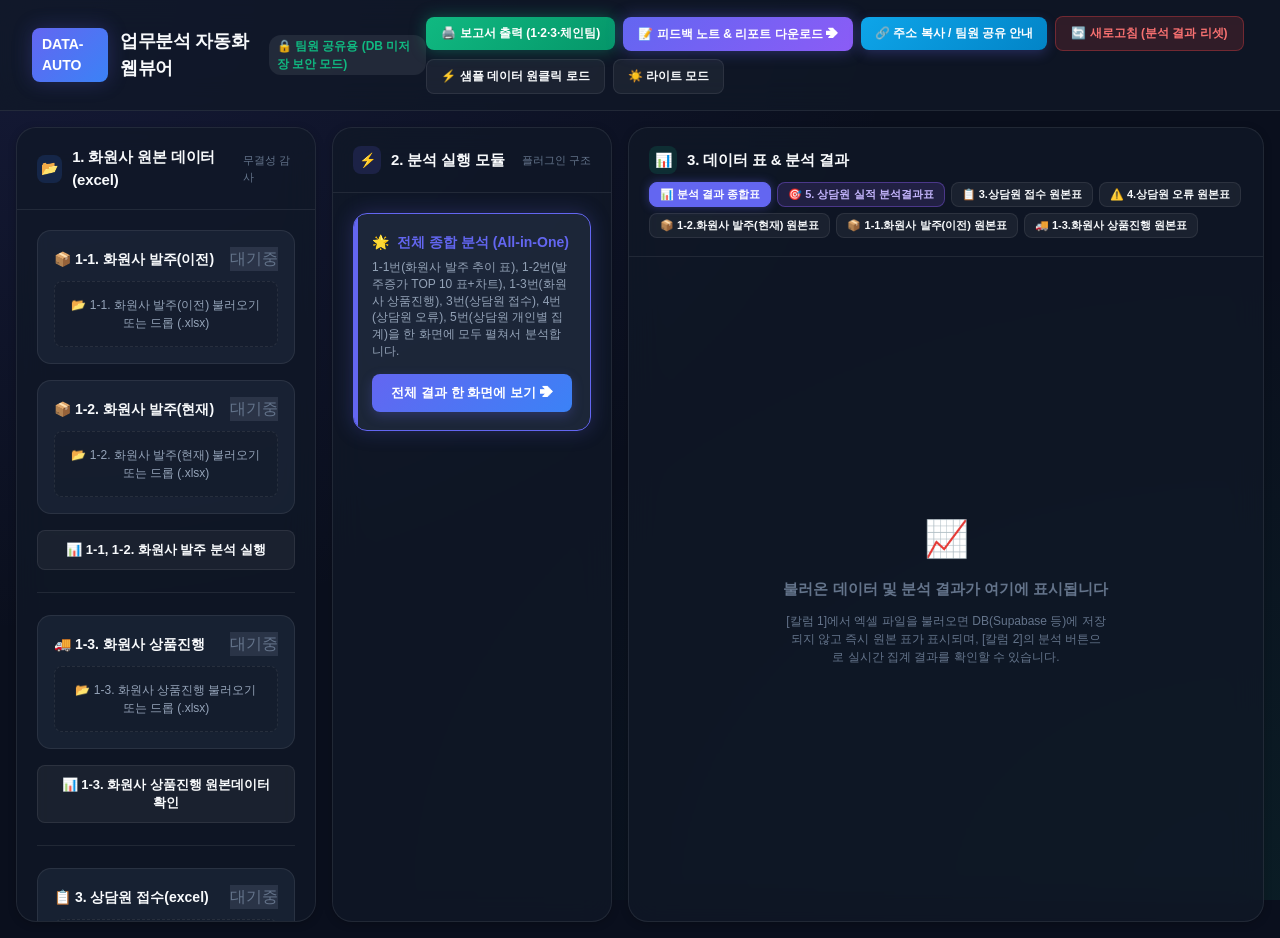
<file: index.html>
<!DOCTYPE html>
<html lang="ko" data-theme="dark">
<head>
  <meta charset="UTF-8">
  <meta name="viewport" content="width=device-width, initial-scale=1.0">
  <title>업무분석 자동화 웹뷰어 (팀원 공유용 · 데이터 미저장 보안 모드)</title>
  <meta name="description" content="엑셀 파일을 서버나 DB에 저장하지 않고 브라우저 메모리에서만 안전하게 즉시 분석하는 팀원 공유용 업무분석 웹사이트입니다.">
  <meta property="og:type" content="website">
  <meta property="og:title" content="업무분석 자동화 웹뷰어 (팀원 공유용)">
  <meta property="og:description" content="업로드한 엑셀 데이터가 DB에 저장되지 않는 보안 모드로 발주 추이, 발주증가 TOP 10, 농장 완료건, 접수·오류·실적을 즉시 분석합니다.">
  <!-- Modern Local Vendor with CDN Fallback -->
  <script src="vendor/xlsx.full.min.js"></script>
  <script>if (typeof XLSX === 'undefined') document.write('<script src="https://cdn.jsdelivr.net/npm/xlsx@0.18.5/dist/xlsx.full.min.js"><\\/script>');</script>
  <script src="vendor/chart.umd.min.js"></script>
  <script>if (typeof Chart === 'undefined') document.write('<script src="https://cdn.jsdelivr.net/npm/chart.js@4.4.2/dist/chart.umd.min.js"><\\/script>');</script>
  <!-- Styles -->
  <link rel="stylesheet" href="css/style.css">
</head>
<body>

  <!-- Top Navigation Header -->
  <header class="app-header">
    <div class="logo-area">
      <div class="logo-badge">DATA-AUTO</div>
      <h1 class="app-title">업무분석 자동화 웹뷰어</h1>
      <span class="app-subtitle" style="color: #10b981; font-weight: 700;">🔒 팀원 공유용 (DB 미저장 보안 모드)</span>
    </div>

    <div class="header-actions" style="display: flex; gap: 8px; align-items: center; flex-wrap: wrap;">
      <button class="btn btn-primary" id="btn-open-team-reports" style="font-size: 12px; width: auto; padding: 8px 15px; background: linear-gradient(135deg, #10b981, #059669); border: none; font-weight: 800; display: inline-flex; align-items: center; gap: 6px; box-shadow: 0 0 16px rgba(16, 185, 129, 0.4);">
        🖨️ 보고서 출력 (1·2·3·체인팀)
      </button>
      <a href="feedback.html" class="btn btn-primary" id="btn-go-feedback" style="font-size: 12px; width: auto; padding: 8px 15px; text-decoration: none; display: inline-flex; align-items: center; gap: 6px; background: linear-gradient(135deg, #6366f1, #8b5cf6); border: none; box-shadow: 0 0 16px rgba(99, 102, 241, 0.4); font-weight: 700;">
        📝 피드백 노트 & 리포트 다운로드 ➔
      </a>
      <button class="btn btn-primary" id="btn-copy-share-url" style="font-size: 12px; width: auto; padding: 8px 14px; background: linear-gradient(135deg, #0ea5e9, #0284c7); border: none;">
        🔗 주소 복사 / 팀원 공유 안내
      </button>
      <button class="btn btn-secondary" id="btn-clear-session" style="font-size: 12px; width: auto; padding: 8px 15px; background: rgba(239, 68, 68, 0.15); border: 1px solid rgba(239, 68, 68, 0.35); color: #f87171; font-weight: 800; cursor: pointer;">
        🔄 새로고침 (분석 결과 리셋)
      </button>
      <button class="btn btn-secondary" id="btn-load-samples" style="font-size: 12px; width: auto; padding: 8px 14px;">
        ⚡ 샘플 데이터 원클릭 로드
      </button>
      <button class="btn btn-secondary" id="theme-toggle" style="font-size: 12px; width: auto; padding: 8px 14px;">
        ☀️ 라이트 모드
      </button>
    </div>
  </header>

  <!-- 3-Column Landing Dashboard -->
  <main class="main-dashboard">

    <!-- [Column 1] 원본 데이터 보관 칼럼 -->
    <section class="dashboard-column col-1">
      <div class="column-header">
        <div class="column-title-group">
          <div class="column-icon">📂</div>
          <h2 class="column-title">1. 화원사 원본 데이터(excel)</h2>
        </div>
        <span style="font-size: 11px; color: var(--text-muted);">무결성 감사</span>
      </div>

      <div class="column-body">
        <!-- 1-1. 화원사 발주(이전) 슬롯 -->
        <div class="vault-slot">
          <div class="slot-header">
            <span class="slot-name">📦 1-1. 화원사 발주(이전)</span>
            <div class="slot-actions">
              <span class="slot-badge badge-empty" id="badge-prev-orders">대기중</span>
              <button type="button" class="btn-cancel-slot" id="btn-cancel-prev-orders" data-slot="prevOrders" title="1-1. 화원사 발주(이전) 업로드 취소">✕ 취소</button>
            </div>
          </div>
          <div class="file-dropzone" id="dropzone-prev-orders">
            <input type="file" id="input-prev-orders" accept=".xlsx, .xls">
            <div class="dropzone-label" id="label-prev-orders">📂 1-1. 화원사 발주(이전) 엑셀 불러오기 또는 드롭 (.xlsx)</div>
          </div>
        </div>

        <!-- 1-2. 화원사 발주(현재) 슬롯 -->
        <div class="vault-slot">
          <div class="slot-header">
            <span class="slot-name">📦 1-2. 화원사 발주(현재)</span>
            <div class="slot-actions">
              <span class="slot-badge badge-empty" id="badge-curr-orders">대기중</span>
              <button type="button" class="btn-cancel-slot" id="btn-cancel-curr-orders" data-slot="currOrders" title="1-2. 화원사 발주(현재) 업로드 취소">✕ 취소</button>
            </div>
          </div>
          <div class="file-dropzone" id="dropzone-curr-orders">
            <input type="file" id="input-curr-orders" accept=".xlsx, .xls">
            <div class="dropzone-label" id="label-curr-orders">📂 1-2. 화원사 발주(현재) 엑셀 불러오기 또는 드롭 (.xlsx)</div>
          </div>
        </div>

        <!-- 1-1 & 1-2 발주 분석 버튼 -->
        <button class="btn btn-primary" id="btn-save-orders">
          📊 1-1, 1-2. 화원사 발주 분석 실행
        </button>

        <div style="border-top: 1px solid var(--border-color); margin: 6px 0;"></div>

        <!-- 1-3. 화원사 상품진행 슬롯 -->
        <div class="vault-slot">
          <div class="slot-header">
            <span class="slot-name">🚚 1-3. 화원사 상품진행</span>
            <div class="slot-actions">
              <span class="slot-badge badge-empty" id="badge-products">대기중</span>
              <button type="button" class="btn-cancel-slot" id="btn-cancel-products" data-slot="products" title="1-3. 화원사 상품진행 업로드 취소">✕ 취소</button>
            </div>
          </div>
          <div class="file-dropzone" id="dropzone-products">
            <input type="file" id="input-products" accept=".xlsx, .xls">
            <div class="dropzone-label" id="label-products">📂 1-3. 화원사 상품진행 엑셀 불러오기 또는 드롭 (.xlsx)</div>
          </div>
        </div>

        <!-- 1-3. 화원사 상품진행 확인 버튼 -->
        <button class="btn btn-secondary" id="btn-save-products">
          📊 1-3. 화원사 상품진행 원본데이터 확인
        </button>

        <div style="border-top: 1px solid var(--border-color); margin: 6px 0;"></div>

        <!-- 3. 상담원 접수(excel) 슬롯 -->
        <div class="vault-slot">
          <div class="slot-header">
            <span class="slot-name">📋 3. 상담원 접수(excel)</span>
            <div class="slot-actions">
              <span class="slot-badge badge-empty" id="badge-receptions">대기중</span>
              <button type="button" class="btn-cancel-slot" id="btn-cancel-receptions" data-slot="receptions" title="3. 상담원 접수 업로드 취소">✕ 취소</button>
            </div>
          </div>
          <div class="file-dropzone" id="dropzone-receptions">
            <input type="file" id="input-receptions" accept=".xlsx, .xls">
            <div class="dropzone-label" id="label-receptions">📂 3. 상담원 접수(excel) 불러오기 또는 드롭 (.xlsx)</div>
          </div>
        </div>

        <!-- 3. 상담원 접수 확인 버튼 -->
        <button class="btn btn-secondary" id="btn-save-receptions">
          📊 3. 상담원 접수 원본데이터 확인
        </button>

        <div style="border-top: 1px solid var(--border-color); margin: 6px 0;"></div>

        <!-- 4. 상담원 오류(excel) 슬롯 -->
        <div class="vault-slot">
          <div class="slot-header">
            <span class="slot-name">⚠️ 4. 상담원 오류(excel)</span>
            <div class="slot-actions">
              <span class="slot-badge badge-empty" id="badge-errors">대기중</span>
              <button type="button" class="btn-cancel-slot" id="btn-cancel-errors" data-slot="errors" title="4. 상담원 오류 업로드 취소">✕ 취소</button>
            </div>
          </div>
          <div class="file-dropzone" id="dropzone-errors">
            <input type="file" id="input-errors" accept=".xlsx, .xls">
            <div class="dropzone-label" id="label-errors">📂 4. 상담원 오류(excel) 불러오기 또는 드롭 (.xlsx)</div>
          </div>
        </div>

        <!-- 4. 상담원 오류 확인 버튼 -->
        <button class="btn btn-secondary" id="btn-save-errors">
          📊 4. 상담원 오류 원본데이터 확인
        </button>

        <!-- 무결성 안내 문구 -->
        <div class="integrity-box" style="margin-top: auto;">
          <span>🛡️ 엑셀 업로드 시 서버(Supabase) 및 로컬 DB에 저장되지 않으며 현재 화면에서만 안전하게 분석됩니다</span>
        </div>
      </div>
    </section>

    <!-- [Column 2] 분석 칼럼 (모듈식 실행 버튼) -->
    <section class="dashboard-column col-2">
      <div class="column-header">
        <div class="column-title-group">
          <div class="column-icon">⚡</div>
          <h2 class="column-title">2. 분석 실행 모듈</h2>
        </div>
        <span style="font-size: 11px; color: var(--text-muted);">플러그인 구조</span>
      </div>

      <div class="column-body" id="analysis-action-list">
        <!-- 자바스크립트 모듈 레지스트리에서 동적으로 생성됩니다 -->
      </div>
    </section>

    <!-- [Column 3] 결과 칼럼 (표 & 그래프) -->
    <section class="dashboard-column col-3">
      <div class="column-header" style="flex-wrap: wrap; gap: 8px;">
        <div class="column-title-group">
          <div class="column-icon">📊</div>
          <h2 class="column-title" id="column-3-main-title">3. 데이터 표 & 분석 결과</h2>
        </div>
        <div class="view-tabs" id="view-tabs" style="display: flex; gap: 6px; flex-wrap: wrap;">
          <button class="btn btn-secondary tab-btn active" data-view="analysis" style="font-size: 11px; padding: 4px 10px; width: auto;">
            📊 분석 결과 종합표
          </button>
          <button class="btn btn-secondary tab-btn" data-view="staffSummary" style="font-size: 11px; padding: 4px 10px; width: auto; background: rgba(139, 92, 246, 0.15); border-color: rgba(139, 92, 246, 0.4); color: #c4b5fd;">
            🎯 5. 상담원 실적 분석결과표
          </button>
          <button class="btn btn-secondary tab-btn" data-slot="receptions" style="font-size: 11px; padding: 4px 10px; width: auto;">
            📋 3.상담원 접수 원본표
          </button>
          <button class="btn btn-secondary tab-btn" data-slot="errors" style="font-size: 11px; padding: 4px 10px; width: auto;">
            ⚠️ 4.상담원 오류 원본표
          </button>
          <button class="btn btn-secondary tab-btn" data-slot="currOrders" style="font-size: 11px; padding: 4px 10px; width: auto;">
            📦 1-2.화원사 발주(현재) 원본표
          </button>
          <button class="btn btn-secondary tab-btn" data-slot="prevOrders" style="font-size: 11px; padding: 4px 10px; width: auto;">
            📦 1-1.화원사 발주(이전) 원본표
          </button>
          <button class="btn btn-secondary tab-btn" data-slot="products" style="font-size: 11px; padding: 4px 10px; width: auto;">
            🚚 1-3.화원사 상품진행 원본표
          </button>
        </div>
      </div>

      <div class="column-body" id="result-column-body">
        <div class="col-3-empty">
          <div style="font-size: 36px;">📈</div>
          <div style="font-size: 15px; font-weight: 700;">불러온 데이터 및 분석 결과가 여기에 표시됩니다</div>
          <div style="font-size: 12px; max-width: 320px; line-height: 1.5;">
            [칼럼 1]에서 엑셀 파일을 불러오면 DB(Supabase 등)에 저장되지 않고 즉시 원본 표가 표시되며, [칼럼 2]의 분석 버튼으로 실시간 집계 결과를 확인할 수 있습니다.
          </div>
        </div>
      </div>
    </section>

  </main>

  <!-- 팀원 공유 안내 모달 (로컬 파일 주소 주의 안내) -->
  <div class="modal-overlay" id="share-guide-modal" aria-hidden="true">
    <div class="modal-card">
      <div class="modal-header">
        <div class="modal-title-group">
          <span class="modal-icon">⚠️</span>
          <h3 class="modal-title">팀원 공유 시 주소 링크 주의사항</h3>
        </div>
        <button type="button" class="modal-close-btn" id="btn-close-share-modal" title="닫기">✕</button>
      </div>

      <div class="modal-body">
        <div class="modal-alert-box">
          <strong>🚨 왜 팀원 컴퓨터에서 파일이 안 열릴까요?</strong><br>
          현재 브라우저 주소(<code id="modal-current-url" style="color: #fca5a5; word-break: break-all;">file:///...</code>)는 <strong>내 컴퓨터 로컬 드라이브의 개인 파일 경로</strong>입니다. 다른 사람의 컴퓨터나 스마트폰에서는 내 컴퓨터 C드라이브 파일에 접근할 수 없으므로 <strong>"파일을 찾을 수 없음 / 열 수 없음"</strong> 오류가 발생합니다.
        </div>

        <div class="modal-section-card" style="border-left: 4px solid #10b981;">
          <div class="modal-section-title" style="color: #10b981;">
            <span>💡</span>
            <span>가장 쉽고 확실한 해결 방법: [완성된 HTML 리포트 다운로드]</span>
          </div>
          <div style="font-size: 12.5px; color: var(--text-secondary); line-height: 1.6;">
            1. 상단 <strong>[📝 피드백 노트 & 리포트 다운로드 ➔]</strong> 버튼을 클릭하여 피드백 페이지로 이동합니다.<br>
            2. 상단의 <strong>[📥 완성된 HTML 리포트 다운로드 (.html)]</strong> 버튼을 클릭합니다.<br>
            3. 다운로드된 단일 파일(<code>.html</code>)을 <strong>카카오톡, 사내 메신저(슬랙/잔디) 또는 이메일에 파일 첨부</strong>로 보내세요!<br>
            4. 팀원은 전달받은 파일을 더블클릭만 하면 인터넷 없이도 모든 그래프와 분석 결과를 완벽하게 열어볼 수 있습니다.
          </div>
        </div>

        <div class="modal-section-card" style="border-left: 4px solid #6366f1;">
          <div class="modal-section-title" style="color: #818cf8;">
            <span>🛡️</span>
            <span>데이터 미저장 보안 모드 안내</span>
          </div>
          <div style="font-size: 12px; color: var(--text-secondary); line-height: 1.5;">
            본 시스템은 고객 및 화원사 데이터 보호를 위해 엑셀 데이터를 외부 서버(DB)에 저장하지 않고 브라우저 메모리에서만 즉시 분석합니다. 따라서 웹 주소만 전송할 경우 다른 팀원의 화면에는 데이터가 비어있게 되므로, 반드시 <strong>다운로드된 리포트 파일로 공유</strong>하셔야 분석 결과가 온전히 전달됩니다.
          </div>
        </div>
      </div>

      <div class="modal-footer">
        <a href="feedback.html" class="btn btn-primary" style="font-size: 13px; text-decoration: none; padding: 10px 18px; background: linear-gradient(135deg, #6366f1, #8b5cf6); border: none; font-weight: 700; display: inline-flex; align-items: center; gap: 6px;">
          📥 피드백 노트 & 리포트 다운로드로 바로가기 ➔
        </a>
        <button type="button" class="btn btn-secondary" id="btn-force-copy-url" style="font-size: 12px; padding: 10px 14px;">
          🔗 그래도 주소 복사하기
        </button>
        <button type="button" class="btn btn-secondary" id="btn-cancel-modal" style="font-size: 12px; padding: 10px 14px;">
          닫기
        </button>
      </div>
    </div>
  </div>

  <!-- Core Scripts -->
  <script src="js/sampleDataBundle.js"></script>
  <script src="js/indexedDbStorage.js"></script>
  <script src="js/defaultData.js"></script>
  <script src="js/store.js"></script>
  <script src="js/auditor.js"></script>
  <script src="js/modules/orderTrend.js"></script>
  <script src="js/modules/floristRanking.js"></script>
  <script src="js/modules/productProgress.js"></script>
  <script src="js/modules/hgsTrend.js"></script>
  <script src="js/modules/receptionCount.js"></script>
  <script src="js/modules/errorAnalysis.js"></script>
  <script src="js/modules/staffSummary.js"></script>
  <script src="js/modules/registry.js"></script>
  <script src="js/ui/tableRenderer.js"></script>
  <script src="js/ui/chartRenderer.js"></script>
  <script src="js/teamReports.js"></script>
  <script src="js/app.js"></script>
</body>
</html>
</file>
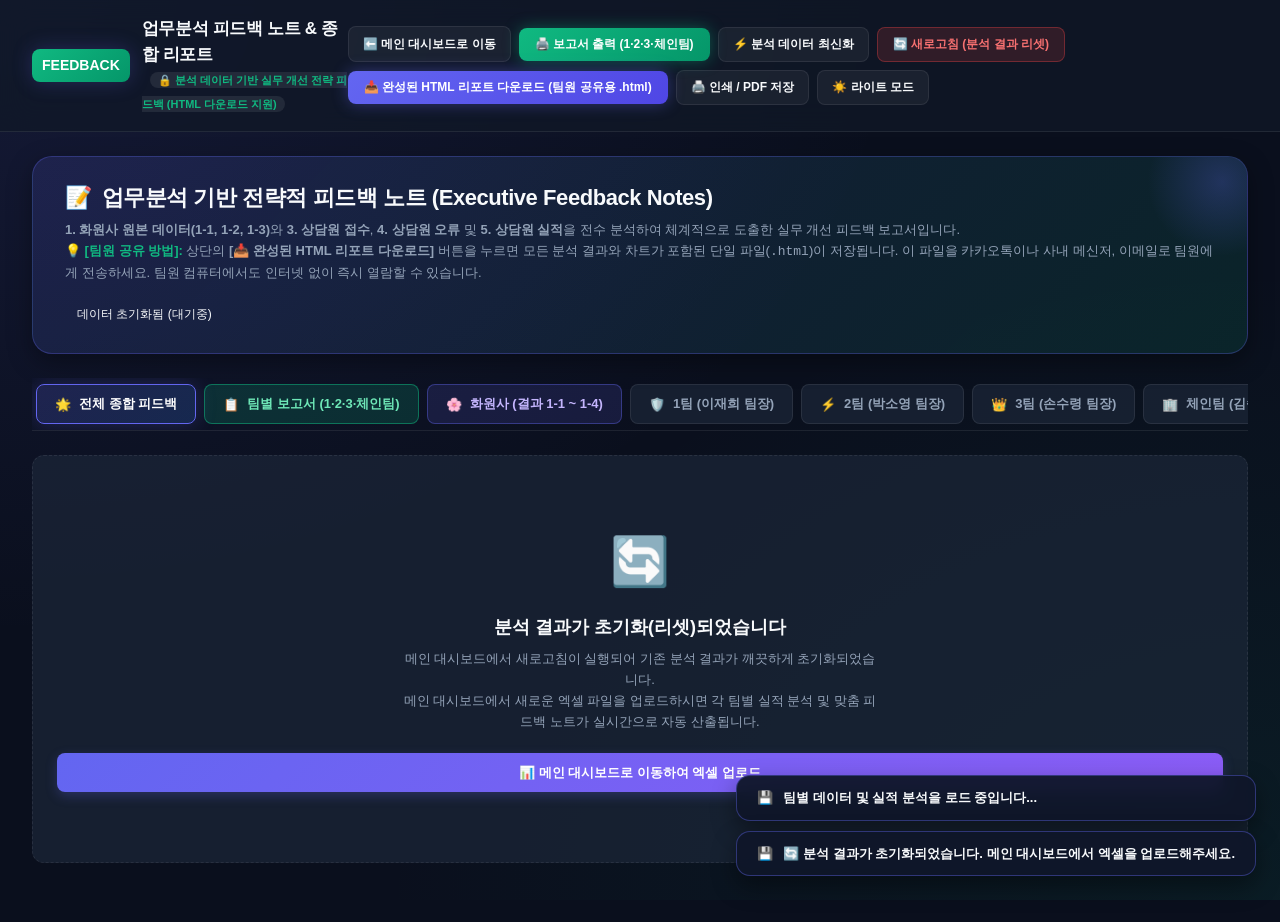
<file: feedback.html>
<!DOCTYPE html>
<html lang="ko" data-theme="dark">
<head>
  <meta charset="UTF-8">
  <meta name="viewport" content="width=device-width, initial-scale=1.0">
  <title>업무분석 피드백 노트 & 종합 리포트 (팀원 공유용)</title>
  <meta name="description" content="전월 대비 발주 추이, 발주증가 TOP 10, 농장 완료건, 접수 수량, 오류 및 실수금액, 개인별 종합 집계 분석 결과를 토대로 작성된 실무 피드백 노트 및 독립 HTML 다운로드 보고서입니다.">
  
  <!-- Modern Local Vendor with CDN Fallback -->
  <script src="vendor/xlsx.full.min.js"></script>
  <script>if (typeof XLSX === 'undefined') document.write('<script src="https://cdn.jsdelivr.net/npm/xlsx@0.18.5/dist/xlsx.full.min.js"><\\/script>');</script>
  <script src="vendor/chart.umd.min.js"></script>
  <script>if (typeof Chart === 'undefined') document.write('<script src="https://cdn.jsdelivr.net/npm/chart.js@4.4.2/dist/chart.umd.min.js"><\\/script>');</script>
  
  <!-- Styles -->
  <link rel="stylesheet" href="css/style.css">
</head>
<body>

  <!-- Top Navigation Header -->
  <header class="app-header">
    <div class="logo-area">
      <div class="logo-badge" style="background: linear-gradient(135deg, #10b981, #059669);">FEEDBACK</div>
      <div>
        <h1 class="app-title" style="font-size: 17px; font-weight: 800;">업무분석 피드백 노트 & 종합 리포트</h1>
        <span class="app-subtitle" style="font-size: 11px; color: #10b981; font-weight: 700;">🔒 분석 데이터 기반 실무 개선 전략 피드백 (HTML 다운로드 지원)</span>
      </div>
    </div>

    <div class="header-actions" style="display: flex; gap: 8px; align-items: center; flex-wrap: wrap;">
      <a href="index.html" class="btn btn-secondary" style="font-size: 12px; width: auto; padding: 8px 14px; text-decoration: none; display: inline-flex; align-items: center; gap: 6px;">
        ⬅️ 메인 대시보드로 이동
      </a>
      <button class="btn btn-primary" id="btn-open-team-reports-feedback" style="font-size: 12px; width: auto; padding: 8px 16px; background: linear-gradient(135deg, #10b981, #059669); border: none; font-weight: 800; display: inline-flex; align-items: center; gap: 6px; box-shadow: 0 0 16px rgba(16, 185, 129, 0.4);">
        🖨️ 보고서 출력 (1·2·3·체인팀)
      </button>
      <button class="btn btn-secondary" id="btn-sync-samples" style="font-size: 12px; width: auto; padding: 8px 14px;">
        ⚡ 분석 데이터 최신화
      </button>
      <button class="btn btn-secondary" id="btn-clear-session-feedback" style="font-size: 12px; width: auto; padding: 8px 15px; background: rgba(239, 68, 68, 0.15); border: 1px solid rgba(239, 68, 68, 0.35); color: #f87171; font-weight: 800; cursor: pointer;">
        🔄 새로고침 (분석 결과 리셋)
      </button>
      <button class="btn btn-primary" id="btn-download-html" style="font-size: 12px; width: auto; padding: 8px 16px; background: linear-gradient(135deg, #6366f1, #4f46e5); border: none; box-shadow: 0 0 16px rgba(99, 102, 241, 0.4); font-weight: 800;">
        📥 완성된 HTML 리포트 다운로드 (팀원 공유용 .html)
      </button>
      <button class="btn btn-secondary" id="btn-print-report" style="font-size: 12px; width: auto; padding: 8px 14px;">
        🖨️ 인쇄 / PDF 저장
      </button>
      <button class="btn btn-secondary" id="theme-toggle" style="font-size: 12px; width: auto; padding: 8px 14px;">
        ☀️ 라이트 모드
      </button>
    </div>
  </header>

  <!-- Feedback Page Container -->
  <main class="feedback-page-container">

    <!-- Hero Banner -->
    <section class="feedback-banner">
      <div>
        <div class="feedback-banner-title">
          <span>📝</span>
          <span>업무분석 기반 전략적 피드백 노트 (Executive Feedback Notes)</span>
        </div>
        <div class="feedback-banner-desc">
          <strong>1. 화원사 원본 데이터(1-1, 1-2, 1-3)</strong>와 <strong>3. 상담원 접수</strong>, <strong>4. 상담원 오류</strong> 및 <strong>5. 상담원 실적</strong>을 전수 분석하여 체계적으로 도출한 실무 개선 피드백 보고서입니다.<br>
          <span style="color: #10b981; font-weight: 700;">💡 [팀원 공유 방법]:</span> 상단의 <strong>[📥 완성된 HTML 리포트 다운로드]</strong> 버튼을 누르면 모든 분석 결과와 차트가 포함된 단일 파일(<code>.html</code>)이 저장됩니다. 이 파일을 카카오톡이나 사내 메신저, 이메일로 팀원에게 전송하세요. 팀원 컴퓨터에서도 인터넷 없이 즉시 열람할 수 있습니다.
        </div>
      </div>
      <div style="display: flex; gap: 10px; align-items: center;">
        <span class="slot-badge badge-ready" style="font-size: 12px; padding: 6px 12px;">실시간 자동 분석 완료</span>
      </div>
    </section>

    <!-- Team Navigation Sub-Tabs -->
    <nav class="team-nav-container" id="team-nav-tabs">
      <button class="team-nav-btn active" data-team="all">
        <span>🌟</span>
        <span>전체 종합 피드백</span>
      </button>
      <button class="team-nav-btn" data-team="teamReports" style="background: rgba(16, 185, 129, 0.18); border-color: rgba(16, 185, 129, 0.5); color: #6ee7b7; font-weight: 800;">
        <span>📋</span>
        <span>팀별 보고서 (1·2·3·체인팀)</span>
      </button>
      <button class="team-nav-btn" data-team="florists" style="background: rgba(99, 102, 241, 0.15); border-color: rgba(99, 102, 241, 0.4); color: #c4b5fd; font-weight: 700;">
        <span>🌸</span>
        <span>화원사 (결과 1-1 ~ 1-4)</span>
      </button>
      <button class="team-nav-btn" data-team="team1">
        <span>🛡️</span>
        <span>1팀 (이재희 팀장)</span>
      </button>
      <button class="team-nav-btn" data-team="team2">
        <span>⚡</span>
        <span>2팀 (박소영 팀장)</span>
      </button>
      <button class="team-nav-btn" data-team="team3">
        <span>👑</span>
        <span>3팀 (손수령 팀장)</span>
      </button>
      <button class="team-nav-btn" data-team="teamChain">
        <span>🏢</span>
        <span>체인팀 (김숙정 팀장)</span>
      </button>
      <button class="team-nav-btn" data-team="teamEtc">
        <span>📁</span>
        <span>기타 (박수빈/퇴사자)</span>
      </button>
    </nav>

    <!-- Dynamic Team / All View Content Area -->
    <div id="team-view-container">
      <!-- JavaScript에서 팀별 페이지 및 전체 뷰를 동적으로 렌더링합니다 -->
    </div>


  </main>

  <!-- Core Scripts -->
  <script src="js/sampleDataBundle.js"></script>
  <script src="js/indexedDbStorage.js"></script>
  <script src="js/auditor.js"></script>
  <script src="js/modules/orderTrend.js"></script>
  <script src="js/modules/floristRanking.js"></script>
  <script src="js/modules/productProgress.js"></script>
  <script src="js/modules/hgsTrend.js"></script>
  <script src="js/modules/receptionCount.js"></script>
  <script src="js/modules/errorAnalysis.js"></script>
  <script src="js/modules/staffSummary.js"></script>
  <script src="js/ui/tableRenderer.js"></script>
  <script src="js/ui/chartRenderer.js"></script>
  <script src="js/teamReports.js"></script>
  <script src="js/feedbackApp.js"></script>
</body>
</html>
</file>
<file: css/style.css>
/* 2026 Modern Glassmorphism & SaaS Analytics Theme */
:root {
  --bg-primary: #0a0f1d;
  --bg-secondary: rgba(17, 24, 39, 0.75);
  --bg-card: rgba(30, 41, 59, 0.65);
  --bg-card-hover: rgba(30, 41, 59, 0.9);
  --border-color: rgba(255, 255, 255, 0.08);
  --border-focus: rgba(99, 102, 241, 0.6);
  --text-primary: #f8fafc;
  --text-secondary: #94a3b8;
  --text-muted: #64748b;
  --accent-blue: #3b82f6;
  --accent-indigo: #6366f1;
  --accent-emerald: #10b981;
  --accent-amber: #f59e0b;
  --accent-rose: #f43f5e;
  --glass-blur: blur(16px);
  --shadow-sm: 0 2px 8px rgba(0, 0, 0, 0.2);
  --shadow-md: 0 8px 24px rgba(0, 0, 0, 0.35);
  --shadow-glow: 0 0 20px rgba(99, 102, 241, 0.25);
  --radius-sm: 8px;
  --radius-md: 14px;
  --radius-lg: 20px;
  --font-family: -apple-system, BlinkMacSystemFont, "Pretendard", "Segoe UI", Roboto, sans-serif;
}

[data-theme="light"] {
  --bg-primary: #f8fafc;
  --bg-secondary: rgba(255, 255, 255, 0.85);
  --bg-card: rgba(255, 255, 255, 0.9);
  --bg-card-hover: #ffffff;
  --border-color: rgba(226, 232, 240, 0.8);
  --border-focus: rgba(99, 102, 241, 0.5);
  --text-primary: #0f172a;
  --text-secondary: #475569;
  --text-muted: #94a3b8;
  --shadow-sm: 0 2px 8px rgba(0, 0, 0, 0.04);
  --shadow-md: 0 10px 25px rgba(0, 0, 0, 0.06);
  --shadow-glow: 0 0 20px rgba(99, 102, 241, 0.15);
}

* {
  box-sizing: border-box;
  margin: 0;
  padding: 0;
}

body {
  font-family: var(--font-family);
  background: var(--bg-primary);
  color: var(--text-primary);
  min-height: 100vh;
  line-height: 1.5;
  overflow-x: hidden;
  background-image: 
    radial-gradient(at 0% 0%, rgba(99, 102, 241, 0.12) 0px, transparent 50%),
    radial-gradient(at 100% 100%, rgba(16, 185, 129, 0.08) 0px, transparent 50%);
  background-attachment: fixed;
  transition: background 0.3s ease, color 0.3s ease;
}

/* App Header */
.app-header {
  display: flex;
  justify-content: space-between;
  align-items: center;
  padding: 16px 32px;
  border-bottom: 1px solid var(--border-color);
  background: var(--bg-secondary);
  backdrop-filter: var(--glass-blur);
  position: sticky;
  top: 0;
  z-index: 50;
}

.logo-area {
  display: flex;
  align-items: center;
  gap: 12px;
}

.logo-badge {
  background: linear-gradient(135deg, var(--accent-indigo), var(--accent-blue));
  color: #fff;
  font-weight: 800;
  font-size: 14px;
  padding: 6px 10px;
  border-radius: var(--radius-sm);
  box-shadow: var(--shadow-glow);
}

.app-title {
  font-size: 18px;
  font-weight: 700;
  letter-spacing: -0.02em;
}

.app-subtitle {
  font-size: 12px;
  color: var(--text-muted);
  margin-left: 8px;
  padding: 2px 8px;
  background: var(--border-color);
  border-radius: 12px;
}

.header-actions {
  display: flex;
  align-items: center;
  gap: 12px;
}

/* Layout 3 Columns */
.main-dashboard {
  display: grid;
  grid-template-columns: 340px 320px 1fr;
  gap: 24px;
  padding: 24px 32px;
  height: calc(100vh - 73px);
  max-width: 1920px;
  margin: 0 auto;
}

.dashboard-column {
  display: flex;
  flex-direction: column;
  background: var(--bg-secondary);
  border: 1px solid var(--border-color);
  border-radius: var(--radius-lg);
  backdrop-filter: var(--glass-blur);
  box-shadow: var(--shadow-sm);
  overflow: hidden;
  transition: all 0.25s ease;
}

.dashboard-column:hover {
  border-color: rgba(255, 255, 255, 0.14);
}

.column-header {
  padding: 18px 20px;
  border-bottom: 1px solid var(--border-color);
  display: flex;
  justify-content: space-between;
  align-items: center;
}

.column-title-group {
  display: flex;
  align-items: center;
  gap: 10px;
}

.column-icon {
  width: 28px;
  height: 28px;
  border-radius: var(--radius-sm);
  display: flex;
  align-items: center;
  justify-content: center;
  font-size: 14px;
}

.col-1 .column-icon { background: rgba(59, 130, 246, 0.15); color: var(--accent-blue); }
.col-2 .column-icon { background: rgba(99, 102, 241, 0.15); color: var(--accent-indigo); }
.col-3 .column-icon { background: rgba(16, 185, 129, 0.15); color: var(--accent-emerald); }

.column-title {
  font-size: 15px;
  font-weight: 700;
  letter-spacing: -0.01em;
}

.column-body {
  padding: 20px;
  overflow-y: auto;
  flex: 1;
  display: flex;
  flex-direction: column;
  gap: 16px;
}

/* Slot & Card Styles */
.vault-slot {
  background: var(--bg-card);
  border: 1px solid var(--border-color);
  border-radius: var(--radius-md);
  padding: 16px;
  transition: all 0.2s ease;
}

.vault-slot:hover {
  background: var(--bg-card-hover);
  border-color: var(--border-focus);
}

.slot-header {
  display: flex;
  justify-content: space-between;
  align-items: center;
  margin-bottom: 10px;
}

.slot-name {
  font-size: 14px;
  font-weight: 600;
}

.slot-actions {
  display: flex;
  align-items: center;
  gap: 6px;
}

.btn-cancel-slot {
  display: none;
  align-items: center;
  justify-content: center;
  gap: 3px;
  padding: 3px 8px;
  font-size: 11px;
  font-weight: 700;
  color: #ef4444;
  background: rgba(239, 68, 68, 0.1);
  border: 1px solid rgba(239, 68, 68, 0.35);
  border-radius: 6px;
  cursor: pointer;
  transition: all 0.2s cubic-bezier(0.16, 1, 0.3, 1);
  line-height: 1.2;
}

.btn-cancel-slot:hover {
  background: #ef4444;
  border-color: #ef4444;
  color: #ffffff;
  transform: translateY(-1px);
  box-shadow: 0 2px 8px rgba(239, 68, 68, 0.35);
}

.btn-cancel-slot:active {
  transform: translateY(0);
}

.badge-empty { background: rgba(148, 163, 184, 0.15); color: var(--text-muted); }
.badge-ready { background: rgba(16, 185, 129, 0.15); color: var(--accent-emerald); }
.badge-error { background: rgba(244, 63, 94, 0.15); color: var(--accent-rose); }

/* File Drop Area */
.file-dropzone {
  position: relative;
  border: 1.5px dashed var(--border-color);
  border-radius: var(--radius-sm);
  padding: 14px;
  text-align: center;
  cursor: pointer;
  background: rgba(0, 0, 0, 0.1);
  transition: all 0.2s ease;
  user-select: none;
}

.file-dropzone:hover, .file-dropzone.dragover {
  border-color: var(--accent-indigo);
  background: rgba(99, 102, 241, 0.08);
}

.file-dropzone input[type="file"] {
  position: absolute;
  top: 0;
  left: 0;
  width: 100%;
  height: 100%;
  opacity: 0;
  cursor: pointer;
  z-index: 5;
}

.dropzone-label {
  font-size: 12px;
  color: var(--text-secondary);
  pointer-events: none;
  position: relative;
  z-index: 1;
}

/* Buttons */
.btn {
  display: inline-flex;
  align-items: center;
  justify-content: center;
  gap: 8px;
  padding: 10px 16px;
  font-size: 13px;
  font-weight: 600;
  border-radius: var(--radius-sm);
  cursor: pointer;
  border: none;
  transition: all 0.2s ease;
  width: 100%;
}

.btn-primary {
  background: linear-gradient(135deg, var(--accent-indigo), var(--accent-blue));
  color: white;
  box-shadow: 0 4px 12px rgba(99, 102, 241, 0.25);
}

.btn-primary:hover {
  opacity: 0.95;
  transform: translateY(-1px);
  box-shadow: 0 6px 16px rgba(99, 102, 241, 0.35);
}

.btn-secondary {
  background: rgba(255, 255, 255, 0.05);
  border: 1px solid var(--border-color);
  color: var(--text-primary);
}

.btn-secondary:hover {
  background: rgba(255, 255, 255, 0.1);
  border-color: rgba(255, 255, 255, 0.2);
}

/* Action Cards in Column 2 */
.action-card {
  background: var(--bg-card);
  border: 1px solid var(--border-color);
  border-radius: var(--radius-md);
  padding: 18px;
  cursor: pointer;
  transition: all 0.25s cubic-bezier(0.4, 0, 0.2, 1);
  position: relative;
  overflow: hidden;
}

.action-card::before {
  content: "";
  position: absolute;
  top: 0;
  left: 0;
  width: 4px;
  height: 100%;
  background: var(--accent-indigo);
  opacity: 0;
  transition: opacity 0.2s ease;
}

.action-card:hover {
  transform: translateY(-2px);
  background: var(--bg-card-hover);
  border-color: var(--border-focus);
  box-shadow: var(--shadow-md);
}

.action-card:hover::before, .action-card.active::before {
  opacity: 1;
}

.action-card.active {
  border-color: var(--accent-indigo);
  background: var(--bg-card-hover);
  box-shadow: var(--shadow-glow);
}

.card-title {
  font-size: 14px;
  font-weight: 700;
  margin-bottom: 6px;
  display: flex;
  align-items: center;
  gap: 8px;
}

.card-desc {
  font-size: 12px;
  color: var(--text-secondary);
  line-height: 1.4;
  margin-bottom: 14px;
}

/* Integrity Banner */
.integrity-box {
  background: rgba(16, 185, 129, 0.1);
  border: 1px solid rgba(16, 185, 129, 0.25);
  border-radius: var(--radius-sm);
  padding: 10px 14px;
  font-size: 12px;
  display: flex;
  align-items: center;
  gap: 8px;
  color: #34d399;
}

.integrity-box.warning {
  background: rgba(245, 158, 11, 0.1);
  border-color: rgba(245, 158, 11, 0.25);
  color: #fbbf24;
}

/* Result Column (Column 3) */
.col-3-empty {
  display: flex;
  flex-direction: column;
  align-items: center;
  justify-content: center;
  height: 100%;
  color: var(--text-muted);
  text-align: center;
  gap: 12px;
  padding: 40px;
}

.result-container {
  display: flex;
  flex-direction: column;
  gap: 20px;
  animation: fadeIn 0.3s ease;
}

@keyframes fadeIn {
  from { opacity: 0; transform: translateY(6px); }
  to { opacity: 1; transform: translateY(0); }
}

/* KPI Summary Cards */
.kpi-row {
  display: grid;
  grid-template-columns: repeat(auto-fit, minmax(180px, 1fr));
  gap: 16px;
}

.kpi-card {
  background: var(--bg-card);
  border: 1px solid var(--border-color);
  border-radius: var(--radius-md);
  padding: 16px;
  display: flex;
  flex-direction: column;
  gap: 4px;
}

.kpi-label {
  font-size: 12px;
  color: var(--text-secondary);
}

.kpi-value {
  font-size: 24px;
  font-weight: 800;
  letter-spacing: -0.02em;
}

.kpi-sub {
  font-size: 12px;
  display: flex;
  align-items: center;
  gap: 4px;
}

.text-positive { color: var(--accent-emerald); }
.text-negative { color: var(--accent-rose); }

/* Table Component */
.table-wrapper {
  background: var(--bg-card);
  border: 1px solid var(--border-color);
  border-radius: var(--radius-md);
  overflow: hidden;
  box-shadow: var(--shadow-sm);
}

.table-toolbar {
  padding: 12px 16px;
  border-bottom: 1px solid var(--border-color);
  display: flex;
  justify-content: space-between;
  align-items: center;
  background: rgba(0, 0, 0, 0.1);
}

.table-search {
  background: rgba(255, 255, 255, 0.05);
  border: 1px solid var(--border-color);
  color: var(--text-primary);
  padding: 6px 12px;
  border-radius: var(--radius-sm);
  font-size: 12px;
  outline: none;
  width: 220px;
}

.table-search:focus {
  border-color: var(--accent-indigo);
}

.data-table {
  width: 100%;
  border-collapse: collapse;
  font-size: 13px;
  text-align: left;
}

.data-table th {
  background: rgba(0, 0, 0, 0.15);
  color: var(--text-secondary);
  font-weight: 600;
  padding: 12px 16px;
  border-bottom: 1px solid var(--border-color);
  cursor: pointer;
  user-select: none;
}

.data-table th:hover {
  color: var(--text-primary);
}

.data-table td {
  padding: 12px 16px;
  border-bottom: 1px solid var(--border-color);
  color: var(--text-primary);
}

.data-table tr:hover td {
  background: rgba(255, 255, 255, 0.02);
}

/* Rank Badge */
.rank-badge {
  display: inline-flex;
  align-items: center;
  justify-content: center;
  width: 24px;
  height: 24px;
  border-radius: 50%;
  font-size: 11px;
  font-weight: 800;
}

.rank-1 { background: #ffd700; color: #000; box-shadow: 0 0 10px rgba(255, 215, 0, 0.4); }
.rank-2 { background: #c0c0c0; color: #000; }
.rank-3 { background: #cd7f32; color: #fff; }
.rank-other { background: rgba(255, 255, 255, 0.1); color: var(--text-secondary); }

/* Chart Container */
.chart-card {
  background: var(--bg-card);
  border: 1px solid var(--border-color);
  border-radius: var(--radius-md);
  padding: 20px;
  margin-top: 20px;
}

.chart-header {
  display: flex;
  justify-content: space-between;
  align-items: center;
  margin-bottom: 16px;
}

.chart-title {
  font-size: 14px;
  font-weight: 700;
}

.chart-wrapper {
  position: relative;
  height: 340px;
  width: 100%;
}

/* Scrollbar */
::-webkit-scrollbar {
  width: 6px;
  height: 6px;
}
::-webkit-scrollbar-track {
  background: transparent;
}
::-webkit-scrollbar-thumb {
  background: rgba(255, 255, 255, 0.15);
  border-radius: 3px;
}
::-webkit-scrollbar-thumb:hover {
  background: rgba(255, 255, 255, 0.3);
}

/* Responsive */
@media (max-width: 1280px) {
  .main-dashboard {
    grid-template-columns: 300px 280px 1fr;
    padding: 16px;
    gap: 16px;
  }
}
@media (max-width: 1024px) {
  .main-dashboard {
    grid-template-columns: 1fr;
    height: auto;
  }
}

/* View Tabs & Toast Feedback */
.tab-btn {
  transition: all 0.2s ease;
  border-radius: var(--radius-sm);
  cursor: pointer;
}
.tab-btn:hover {
  border-color: var(--accent-indigo);
  color: var(--text-primary);
}
.tab-btn.active {
  background: var(--accent-indigo) !important;
  color: #fff !important;
  border-color: var(--accent-indigo) !important;
  box-shadow: 0 0 10px rgba(99, 102, 241, 0.4);
}

.toast-container {
  position: fixed;
  bottom: 24px;
  right: 24px;
  display: flex;
  flex-direction: column;
  gap: 10px;
  z-index: 9999;
  pointer-events: none;
}
.toast-message {
  pointer-events: auto;
  background: rgba(15, 23, 42, 0.95);
  color: #f8fafc;
  border: 1px solid rgba(99, 102, 241, 0.4);
  backdrop-filter: blur(8px);
  padding: 12px 20px;
  border-radius: var(--radius-md);
  font-size: 13px;
  font-weight: 600;
  box-shadow: 0 10px 25px rgba(0, 0, 0, 0.4);
  display: flex;
  align-items: center;
  gap: 10px;
  animation: slideInUp 0.25s ease-out forwards;
  transition: opacity 0.3s ease, transform 0.3s ease;
}
@keyframes slideInUp {
}

/* ==========================================================================
   Feedback Notes Page & Print Styles
   ========================================================================== */
.feedback-page-container {
  max-width: 1440px;
  margin: 0 auto;
  padding: 24px 32px 60px;
}

.feedback-banner {
  background: linear-gradient(135deg, rgba(99, 102, 241, 0.15), rgba(16, 185, 129, 0.12));
  border: 1px solid rgba(99, 102, 241, 0.3);
  border-radius: var(--radius-lg);
  padding: 24px 32px;
  margin-bottom: 24px;
  display: flex;
  justify-content: space-between;
  align-items: center;
  flex-wrap: wrap;
  gap: 16px;
  box-shadow: var(--shadow-md);
  position: relative;
  overflow: hidden;
}

.feedback-banner::after {
  content: "";
  position: absolute;
  top: -50px;
  right: -50px;
  width: 150px;
  height: 150px;
  background: radial-gradient(circle, rgba(99, 102, 241, 0.25) 0%, transparent 70%);
  border-radius: 50%;
  pointer-events: none;
}

.feedback-banner-title {
  font-size: 22px;
  font-weight: 800;
  letter-spacing: -0.02em;
  display: flex;
  align-items: center;
  gap: 10px;
}

.feedback-banner-desc {
  font-size: 13px;
  color: var(--text-secondary);
  margin-top: 6px;
  line-height: 1.6;
}

.feedback-section-title {
  font-size: 18px;
  font-weight: 800;
  letter-spacing: -0.01em;
  margin-bottom: 16px;
  display: flex;
  align-items: center;
  gap: 10px;
}

.feedback-card-grid {
  display: grid;
  grid-template-columns: repeat(auto-fit, minmax(360px, 1fr));
  gap: 18px;
  margin-bottom: 24px;
}

.feedback-note-card {
  background: var(--bg-card);
  border: 1px solid var(--border-color);
  border-radius: var(--radius-md);
  padding: 20px;
  transition: all 0.25s ease;
  backdrop-filter: var(--glass-blur);
  display: flex;
  flex-direction: column;
}

.feedback-note-card:hover {
  background: var(--bg-card-hover);
  border-color: var(--border-focus);
  box-shadow: var(--shadow-md);
  transform: translateY(-2px);
}

.feedback-card-head {
  display: flex;
  justify-content: space-between;
  align-items: flex-start;
  margin-bottom: 12px;
  padding-bottom: 10px;
  border-bottom: 1px solid var(--border-color);
}

.feedback-card-title {
  font-size: 15px;
  font-weight: 700;
  display: flex;
  align-items: center;
  gap: 8px;
}

.feedback-card-badge {
  font-size: 11px;
  font-weight: 700;
  padding: 3px 8px;
  border-radius: 6px;
}

.badge-growth {
  background: rgba(16, 185, 129, 0.15);
  color: #10b981;
  border: 1px solid rgba(16, 185, 129, 0.3);
}

.badge-warning {
  background: rgba(245, 158, 11, 0.15);
  color: #f59e0b;
  border: 1px solid rgba(245, 158, 11, 0.3);
}

.badge-danger {
  background: rgba(244, 63, 94, 0.15);
  color: #f43f5e;
  border: 1px solid rgba(244, 63, 94, 0.3);
}

.badge-info {
  background: rgba(99, 102, 241, 0.15);
  color: #818cf8;
  border: 1px solid rgba(99, 102, 241, 0.3);
}

.feedback-item-list {
  list-style: none;
  display: flex;
  flex-direction: column;
  gap: 10px;
  font-size: 13px;
  line-height: 1.6;
}

.feedback-item-list li {
  position: relative;
  padding-left: 18px;
}

.feedback-item-list li::before {
  content: "•";
  position: absolute;
  left: 4px;
  color: var(--accent-indigo);
  font-weight: bold;
}

.feedback-item-list li strong {
  color: var(--text-primary);
}

/* Coach Highlight Cards */
.coach-grid {
  display: grid;
  grid-template-columns: repeat(auto-fit, minmax(280px, 1fr));
  gap: 14px;
  margin-top: 14px;
}

.coach-card {
  background: rgba(15, 23, 42, 0.45);
  border: 1px solid var(--border-color);
  border-radius: var(--radius-sm);
  padding: 14px 16px;
  display: flex;
  flex-direction: column;
  gap: 6px;
}

[data-theme="light"] .coach-card {
  background: rgba(255, 255, 255, 0.7);
}

.coach-card.coach-best {
  border-left: 4px solid #10b981;
}

.coach-card.coach-warn {
  border-left: 4px solid #f43f5e;
}

.coach-card.coach-normal {
  border-left: 4px solid #6366f1;
}

.coach-name {
  font-weight: 700;
  font-size: 14px;
  display: flex;
  justify-content: space-between;
  align-items: center;
}

.coach-metrics {
  font-size: 11px;
  color: var(--text-muted);
}

.coach-desc {
  font-size: 12px;
  line-height: 1.5;
  color: var(--text-secondary);
}

/* Roadmap Timeline */
.timeline-list {
  display: flex;
  flex-direction: column;
  gap: 14px;
  position: relative;
  padding-left: 20px;
  margin-top: 10px;
}

.timeline-list::before {
  content: "";
  position: absolute;
  left: 6px;
  top: 8px;
  bottom: 8px;
  width: 2px;
  background: var(--border-color);
}

.timeline-step {
  position: relative;
  font-size: 13px;
}

.timeline-step::before {
  content: "";
  position: absolute;
  left: -20px;
  top: 5px;
  width: 10px;
  height: 10px;
  border-radius: 50%;
  background: var(--accent-indigo);
  box-shadow: 0 0 8px rgba(99, 102, 241, 0.6);
}

/* Interactive Memo Area */
.memo-container {
  background: var(--bg-card);
  border: 1px solid var(--border-color);
  border-radius: var(--radius-lg);
  padding: 24px;
  margin-top: 24px;
}

.memo-textarea {
  width: 100%;
  min-height: 120px;
  background: rgba(0, 0, 0, 0.2);
  border: 1px solid var(--border-color);
  border-radius: var(--radius-sm);
  color: var(--text-primary);
  font-family: inherit;
  font-size: 13px;
  line-height: 1.6;
  padding: 12px 14px;
  resize: vertical;
  outline: none;
  transition: border-color 0.2s ease;
}

[data-theme="light"] .memo-textarea {
  background: #ffffff;
}

.memo-textarea:focus {
  border-color: var(--accent-indigo);
  box-shadow: 0 0 0 3px rgba(99, 102, 241, 0.15);
}

/* Team Navigation & Sub-Pages */
.team-nav-container {
  display: flex;
  gap: 8px;
  margin-bottom: 24px;
  overflow-x: auto;
  padding: 6px 4px;
  border-bottom: 1px solid var(--border-color);
}

.team-nav-btn {
  display: inline-flex;
  align-items: center;
  gap: 8px;
  padding: 10px 18px;
  border-radius: var(--radius-sm);
  background: var(--bg-card);
  border: 1px solid var(--border-color);
  color: var(--text-secondary);
  font-size: 13px;
  font-weight: 700;
  cursor: pointer;
  white-space: nowrap;
  transition: all 0.2s ease;
}

.team-nav-btn:hover {
  background: var(--bg-card-hover);
  color: var(--text-primary);
  border-color: var(--accent-indigo);
}

.team-nav-btn.active {
  background: linear-gradient(135deg, rgba(99, 102, 241, 0.2), rgba(59, 130, 246, 0.2));
  color: #fff;
  border-color: var(--accent-indigo);
  box-shadow: var(--shadow-glow);
}

[data-theme="light"] .team-nav-btn.active {
  background: linear-gradient(135deg, rgba(99, 102, 241, 0.15), rgba(59, 130, 246, 0.15));
  color: var(--accent-indigo);
  border-color: var(--accent-indigo);
}

/* Team Header Card */
.team-profile-banner {
  background: linear-gradient(135deg, rgba(30, 41, 59, 0.8), rgba(15, 23, 42, 0.9));
  border: 1px solid var(--border-color);
  border-radius: var(--radius-lg);
  padding: 24px 28px;
  margin-bottom: 24px;
  display: flex;
  justify-content: space-between;
  align-items: center;
  flex-wrap: wrap;
  gap: 16px;
  position: relative;
  overflow: hidden;
}

[data-theme="light"] .team-profile-banner {
  background: linear-gradient(135deg, #ffffff, #f1f5f9);
}

.team-profile-banner::after {
  content: "";
  position: absolute;
  top: 0;
  left: 0;
  bottom: 0;
  width: 6px;
  background: linear-gradient(180deg, var(--accent-indigo), var(--accent-emerald));
}

.team-profile-title {
  font-size: 20px;
  font-weight: 800;
  letter-spacing: -0.02em;
  display: flex;
  align-items: center;
  gap: 10px;
}

.team-profile-sub {
  font-size: 13px;
  color: var(--text-secondary);
  margin-top: 4px;
}

/* Team Leader Coaching Box */
.leader-coaching-box {
  background: rgba(99, 102, 241, 0.08);
  border: 1px solid rgba(99, 102, 241, 0.35);
  border-left: 6px solid var(--accent-indigo);
  border-radius: var(--radius-md);
  padding: 20px 24px;
  margin-bottom: 28px;
}

.leader-box-title {
  font-size: 15px;
  font-weight: 800;
  color: var(--accent-indigo);
  display: flex;
  align-items: center;
  gap: 8px;
  margin-bottom: 10px;
}

.leader-box-content {
  font-size: 13px;
  line-height: 1.65;
  color: var(--text-primary);
}

/* Leader Core Management Points Interactive Box */
.leader-points-container {
  margin-top: 14px;
  background: rgba(15, 23, 42, 0.45);
  border: 1px solid rgba(99, 102, 241, 0.25);
  border-radius: 10px;
  padding: 14px 18px;
}

[data-theme="light"] .leader-points-container {
  background: rgba(241, 245, 249, 0.7);
  border: 1px solid rgba(99, 102, 241, 0.2);
}

.leader-points-header {
  display: flex;
  justify-content: space-between;
  align-items: center;
  flex-wrap: wrap;
  gap: 10px;
  margin-bottom: 12px;
  padding-bottom: 10px;
  border-bottom: 1px dashed var(--border-color);
}

.leader-points-title {
  display: flex;
  align-items: center;
  gap: 8px;
  font-size: 14px;
  font-weight: 700;
  color: var(--text-primary);
}

.leader-points-badge {
  font-size: 11px;
  font-weight: 600;
  padding: 2px 8px;
  border-radius: 4px;
  background: rgba(99, 102, 241, 0.15);
  color: var(--accent-indigo);
}

.leader-points-actions {
  display: flex;
  align-items: center;
  gap: 6px;
  flex-wrap: wrap;
}

.btn-lp {
  font-size: 11px;
  font-weight: 700;
  padding: 6px 12px;
  border-radius: 6px;
  border: 1px solid var(--border-color);
  cursor: pointer;
  transition: all 0.2s ease;
  display: inline-flex;
  align-items: center;
  gap: 4px;
}

.btn-lp-add {
  background: rgba(16, 185, 129, 0.15);
  color: #10b981;
  border-color: rgba(16, 185, 129, 0.35);
}

.btn-lp-add:hover {
  background: rgba(16, 185, 129, 0.28);
  color: #059669;
  transform: translateY(-1px);
}

.btn-lp-save {
  background: rgba(99, 102, 241, 0.18);
  color: #818cf8;
  border-color: rgba(99, 102, 241, 0.45);
}

.btn-lp-save:hover {
  background: rgba(99, 102, 241, 0.35);
  color: #ffffff;
  transform: translateY(-1px);
}

.btn-lp-reset {
  background: rgba(148, 163, 184, 0.1);
  color: var(--text-secondary);
  border-color: rgba(148, 163, 184, 0.25);
}

.btn-lp-reset:hover {
  background: rgba(148, 163, 184, 0.2);
  color: var(--text-primary);
}

.leader-points-list {
  display: flex;
  flex-direction: column;
  gap: 8px;
}

.leader-point-item {
  display: flex;
  align-items: flex-start;
  gap: 10px;
  padding: 8px 12px;
  border-radius: 8px;
  background: rgba(255, 255, 255, 0.03);
  border: 1px solid var(--border-color);
  transition: background 0.2s ease, border-color 0.2s ease;
}

[data-theme="light"] .leader-point-item {
  background: #ffffff;
  border-color: rgba(226, 232, 240, 0.9);
}

.leader-point-item:hover {
  background: rgba(255, 255, 255, 0.06);
  border-color: rgba(99, 102, 241, 0.4);
}

[data-theme="light"] .leader-point-item:hover {
  background: #ffffff;
  border-color: var(--accent-indigo);
  box-shadow: 0 2px 8px rgba(99, 102, 241, 0.08);
}

.leader-point-num {
  font-weight: 800;
  color: var(--accent-indigo);
  font-size: 13px;
  line-height: 1.6;
  min-width: 20px;
}

.leader-point-text {
  flex: 1;
  font-size: 13px;
  line-height: 1.65;
  color: var(--text-primary);
  outline: none;
  border-radius: 4px;
  padding: 2px 6px;
  transition: background 0.2s ease, box-shadow 0.2s ease;
}

.leader-point-text:focus {
  background: rgba(99, 102, 241, 0.1);
  box-shadow: 0 0 0 2px rgba(99, 102, 241, 0.4);
}

[data-theme="light"] .leader-point-text:focus {
  background: rgba(99, 102, 241, 0.05);
}

.leader-point-text:empty:before {
  content: attr(data-placeholder);
  color: var(--text-muted);
}

.btn-lp-delete {
  background: none;
  border: none;
  color: var(--text-muted);
  font-size: 13px;
  cursor: pointer;
  padding: 2px 6px;
  border-radius: 4px;
  opacity: 0.6;
  transition: all 0.2s ease;
  line-height: 1.6;
}

.btn-lp-delete:hover {
  opacity: 1;
  color: #ef4444;
  background: rgba(239, 68, 68, 0.15);
}

.leader-points-tip {
  margin-top: 10px;
  font-size: 11px;
  color: var(--text-secondary);
  line-height: 1.5;
}

/* Member Individual Feedback Grid */
.members-feedback-grid {
  display: grid;
  grid-template-columns: repeat(auto-fill, minmax(360px, 1fr));
  gap: 20px;
  margin-bottom: 32px;
}

.member-feedback-card {
  background: var(--bg-card);
  border: 1px solid var(--border-color);
  border-radius: var(--radius-md);
  padding: 20px;
  display: flex;
  flex-direction: column;
  gap: 14px;
  transition: transform 0.2s ease, border-color 0.2s ease, box-shadow 0.2s ease;
  position: relative;
}

.member-feedback-card:hover {
  transform: translateY(-2px);
  border-color: rgba(99, 102, 241, 0.4);
  box-shadow: var(--shadow-md);
}

.member-feedback-card.card-best {
  border-left: 5px solid #10b981;
}

.member-feedback-card.card-warn {
  border-left: 5px solid #f43f5e;
}

.member-feedback-card.card-normal {
  border-left: 5px solid #6366f1;
}

.member-feedback-card.card-ready {
  border-left: 5px solid #94a3b8;
}

.member-card-header {
  display: flex;
  justify-content: space-between;
  align-items: center;
}

.member-card-name {
  font-size: 16px;
  font-weight: 800;
  display: flex;
  align-items: center;
  gap: 8px;
}

.member-role-badge {
  font-size: 11px;
  padding: 2px 8px;
  border-radius: 4px;
  font-weight: 700;
}

.role-leader {
  background: rgba(99, 102, 241, 0.2);
  color: #c7d2fe;
}

.role-member {
  background: rgba(100, 116, 139, 0.2);
  color: #cbd5e1;
}

.member-stats-strip {
  display: grid;
  grid-template-columns: repeat(4, 1fr);
  background: rgba(0, 0, 0, 0.2);
  border-radius: var(--radius-sm);
  padding: 10px;
  text-align: center;
  gap: 4px;
}

[data-theme="light"] .member-stats-strip {
  background: #f1f5f9;
}

.stat-strip-item .stat-strip-label {
  font-size: 10px;
  color: var(--text-muted);
  margin-bottom: 2px;
}

.stat-strip-item .stat-strip-val {
  font-size: 13px;
  font-weight: 800;
}

.feedback-section-pill {
  font-size: 12px;
  line-height: 1.55;
  padding: 8px 12px;
  border-radius: var(--radius-sm);
  margin-bottom: 6px;
}

.pill-strength {
  background: rgba(16, 185, 129, 0.1);
  border: 1px solid rgba(16, 185, 129, 0.25);
  color: var(--text-primary);
}

.pill-improvement {
  background: rgba(244, 63, 94, 0.08);
  border: 1px solid rgba(244, 63, 94, 0.2);
  color: var(--text-primary);
}

.pill-action {
  background: rgba(99, 102, 241, 0.08);
  border: 1px solid rgba(99, 102, 241, 0.25);
  color: var(--text-primary);
}

/* Core Practical Notes Container (Placed Below) */
.core-practical-container {
  background: var(--bg-card);
  border: 1px solid var(--border-color);
  border-radius: var(--radius-lg);
  padding: 24px;
  margin-top: 24px;
  margin-bottom: 32px;
  border-top: 4px solid var(--accent-indigo);
}

/* Print Optimization */
@media print {
  body {
    background: #ffffff !important;
    color: #111827 !important;
    font-size: 10pt;
  }
  .app-header,
  .table-toolbar,
  .header-actions,
  .tab-btn,
  .team-nav-container,
  #btn-download-html,
  #btn-print-report,
  #btn-sync-samples,
  #theme-toggle,
  .toast-container {
    display: none !important;
  }
  .feedback-page-container {
    max-width: 100% !important;
    padding: 0 !important;
  }
  .team-print-page {
    page-break-before: always;
  }
  .feedback-banner,
  .feedback-note-card,
  .data-table,
  .kpi-card,
  .memo-container,
  .member-feedback-card,
  .leader-coaching-box,
  .core-practical-container,
  .leader-points-container {
    background: #ffffff !important;
    border: 1px solid #d1d5db !important;
    box-shadow: none !important;
    color: #111827 !important;
    break-inside: avoid;
    margin-bottom: 14px !important;
  }
  .leader-points-actions,
  .btn-lp-delete,
  .leader-points-tip,
  .leader-points-badge {
    display: none !important;
  }
  .leader-point-item {
    background: transparent !important;
    border: none !important;
    padding: 3px 0 !important;
  }
  .data-table th {
    background: #f3f4f6 !important;
    color: #111827 !important;
  }
  .data-table td {
    border-color: #e5e7eb !important;
    color: #111827 !important;
  }
}

/* ==========================================================================
   공유 가이드 모달 (Share Guide Modal)
   ========================================================================== */
.modal-overlay {
  position: fixed;
  top: 0;
  left: 0;
  right: 0;
  bottom: 0;
  background: rgba(0, 0, 0, 0.7);
  backdrop-filter: blur(8px);
  -webkit-backdrop-filter: blur(8px);
  z-index: 9999;
  display: flex;
  align-items: center;
  justify-content: center;
  padding: 20px;
  opacity: 0;
  visibility: hidden;
  transition: opacity 0.25s ease, visibility 0.25s ease;
}

.modal-overlay.active {
  opacity: 1;
  visibility: visible;
}

.modal-card {
  background: var(--bg-card);
  border: 1px solid var(--border-color);
  border-radius: 16px;
  width: 100%;
  max-width: 600px;
  max-height: 90vh;
  overflow-y: auto;
  box-shadow: 0 20px 40px rgba(0, 0, 0, 0.5);
  display: flex;
  flex-direction: column;
  transform: translateY(20px) scale(0.98);
  transition: transform 0.25s cubic-bezier(0.16, 1, 0.3, 1);
}

.modal-overlay.active .modal-card {
  transform: translateY(0) scale(1);
}

.modal-header {
  padding: 20px 24px;
  border-bottom: 1px solid var(--border-color);
  display: flex;
  align-items: center;
  justify-content: space-between;
}

.modal-title-group {
  display: flex;
  align-items: center;
  gap: 10px;
}

.modal-icon {
  font-size: 24px;
}

.modal-title {
  font-size: 17px;
  font-weight: 800;
  color: var(--text-primary);
  margin: 0;
}

.modal-close-btn {
  background: transparent;
  border: none;
  font-size: 20px;
  color: var(--text-muted);
  cursor: pointer;
  padding: 4px 8px;
  border-radius: 6px;
  transition: all 0.15s ease;
}

.modal-close-btn:hover {
  color: var(--text-primary);
  background: rgba(255, 255, 255, 0.1);
}

.modal-body {
  padding: 24px;
  display: flex;
  flex-direction: column;
  gap: 18px;
  font-size: 13px;
  line-height: 1.6;
}

.modal-alert-box {
  background: rgba(239, 68, 68, 0.1);
  border: 1px solid rgba(239, 68, 68, 0.3);
  border-left: 4px solid #ef4444;
  border-radius: 10px;
  padding: 14px 16px;
  color: #fca5a5;
  font-size: 13px;
}

.modal-section-card {
  background: rgba(0, 0, 0, 0.2);
  border: 1px solid var(--border-color);
  border-radius: 12px;
  padding: 16px;
  display: flex;
  flex-direction: column;
  gap: 8px;
}

.modal-section-title {
  font-size: 14px;
  font-weight: 800;
  display: flex;
  align-items: center;
  gap: 6px;
  color: var(--text-primary);
}

.modal-footer {
  padding: 16px 24px;
  border-top: 1px solid var(--border-color);
  display: flex;
  justify-content: flex-end;
  gap: 10px;
  background: rgba(0, 0, 0, 0.15);
}

/* ==========================================================================
   팀별 주간 업무 목표 보고서 모달 & A4 서식 스타일 (Team Reports Modal & A4 Sheet)
   ========================================================================== */
.team-report-modal-overlay {
  position: fixed;
  top: 0;
  left: 0;
  right: 0;
  bottom: 0;
  background: rgba(0, 0, 0, 0.78);
  backdrop-filter: blur(8px);
  -webkit-backdrop-filter: blur(8px);
  z-index: 10000;
  display: flex;
  align-items: center;
  justify-content: center;
  padding: 20px;
  opacity: 0;
  visibility: hidden;
  transition: opacity 0.25s ease, visibility 0.25s ease;
}

.team-report-modal-overlay.show {
  opacity: 1;
  visibility: visible;
}

.team-report-modal-card {
  max-width: 1040px;
  width: 96%;
  max-height: 94vh;
  display: flex;
  flex-direction: column;
  background: #1e293b;
  border: 1px solid rgba(255, 255, 255, 0.12);
  border-radius: 16px;
  overflow: hidden;
  box-shadow: 0 25px 60px rgba(0, 0, 0, 0.6);
  animation: trModalPop 0.25s cubic-bezier(0.16, 1, 0.3, 1);
}

@keyframes trModalPop {
  from { transform: scale(0.96) translateY(10px); opacity: 0; }
  to { transform: scale(1) translateY(0); opacity: 1; }
}

.team-report-modal-header {
  padding: 16px 24px;
  display: flex;
  align-items: center;
  justify-content: space-between;
  border-bottom: 1px solid rgba(255, 255, 255, 0.1);
  background: rgba(15, 23, 42, 0.7);
  gap: 16px;
  flex-wrap: wrap;
}

.tr-header-title-group {
  display: flex;
  align-items: center;
  gap: 12px;
}

.tr-header-icon {
  font-size: 26px;
  padding: 8px;
  background: rgba(16, 185, 129, 0.15);
  border: 1px solid rgba(16, 185, 129, 0.3);
  border-radius: 10px;
}

.tr-header-title {
  font-size: 16px;
  font-weight: 800;
  color: #f8fafc;
  margin: 0 0 2px 0;
}

.tr-header-subtitle {
  font-size: 11.5px;
  color: #94a3b8;
  margin: 0;
}

.tr-header-actions {
  display: flex;
  align-items: center;
  gap: 8px;
}

.tr-btn-print {
  font-size: 12px;
  font-weight: 700;
  padding: 8px 16px;
  background: linear-gradient(135deg, #10b981, #059669);
  border: none;
  box-shadow: 0 0 16px rgba(16, 185, 129, 0.35);
  cursor: pointer;
}

.tr-btn-download-excel {
  font-size: 12px;
  font-weight: 700;
  padding: 8px 14px;
  text-decoration: none;
  display: inline-flex;
  align-items: center;
  gap: 4px;
  background: rgba(59, 130, 246, 0.2);
  border: 1px solid rgba(59, 130, 246, 0.4);
  color: #93c5fd;
  border-radius: 8px;
  cursor: pointer;
}
.tr-btn-download-excel:hover {
  background: rgba(59, 130, 246, 0.35);
  color: #ffffff;
}

.tr-modal-close-btn {
  background: rgba(255, 255, 255, 0.08);
  border: 1px solid rgba(255, 255, 255, 0.15);
  color: #94a3b8;
  width: 32px;
  height: 32px;
  border-radius: 8px;
  cursor: pointer;
  font-size: 15px;
  display: flex;
  align-items: center;
  justify-content: center;
  transition: all 0.15s;
}
.tr-modal-close-btn:hover {
  background: rgba(239, 68, 68, 0.2);
  color: #f87171;
  border-color: rgba(239, 68, 68, 0.4);
}

/* Team Navigation Bar (1팀, 2팀, 3팀, 체인팀) */
.team-report-nav-bar {
  display: flex;
  gap: 8px;
  padding: 12px 24px;
  background: rgba(15, 23, 42, 0.95);
  border-bottom: 1px solid rgba(255, 255, 255, 0.08);
  overflow-x: auto;
}

.tr-nav-btn {
  padding: 9px 18px;
  border-radius: 10px;
  background: rgba(255, 255, 255, 0.06);
  color: #94a3b8;
  border: 1px solid rgba(255, 255, 255, 0.1);
  cursor: pointer;
  font-weight: 700;
  font-size: 13px;
  display: inline-flex;
  align-items: center;
  gap: 8px;
  transition: all 0.2s cubic-bezier(0.16, 1, 0.3, 1);
  white-space: nowrap;
}
.tr-nav-btn:hover {
  background: rgba(255, 255, 255, 0.12);
  color: #ffffff;
  transform: translateY(-1px);
}
.tr-nav-btn.active {
  background: linear-gradient(135deg, #10b981, #059669);
  color: #ffffff;
  border-color: #10b981;
  box-shadow: 0 4px 14px rgba(16, 185, 129, 0.35);
}

/* Paper Sheet Container */
.team-report-sheet-container {
  flex: 1;
  overflow-y: auto;
  padding: 24px;
  background: #090d16;
  display: flex;
  justify-content: center;
}

/* Official A4 Document Sheet Styling */
.team-report-sheet {
  width: 100%;
  max-width: 860px;
  background: #ffffff;
  color: #111827;
  padding: 38px 44px;
  border-radius: 6px;
  box-shadow: 0 6px 24px rgba(0, 0, 0, 0.3);
  font-family: -apple-system, BlinkMacSystemFont, "Malgun Gothic", "맑은 고딕", helvetica, sans-serif;
  line-height: 1.4;
}

.a4-document-paper {
  display: flex;
  flex-direction: column;
}

.doc-header {
  margin-bottom: 14px;
}

.doc-title-wrapper {
  text-align: center;
  position: relative;
  margin-bottom: 12px;
}

.doc-main-title {
  font-size: 23px;
  font-weight: 900;
  color: #0f172a;
  letter-spacing: -0.5px;
  margin: 0;
  padding-bottom: 6px;
  border-bottom: 2px solid #0f172a;
  display: inline-block;
}

.doc-serial-no {
  display: block;
  font-size: 11px;
  color: #64748b;
  text-align: right;
  margin-top: 4px;
}

/* Meta Table */
.tr-meta-table {
  width: 100%;
  border-collapse: collapse;
  margin-top: 10px;
  border: 2px solid #334155;
}
.tr-meta-table th, .tr-meta-table td {
  border: 1px solid #cbd5e1;
  padding: 6px 10px;
  font-size: 12px;
}
.tr-meta-table th {
  background: #f1f5f9;
  color: #1e293b;
  font-weight: 800;
  text-align: center;
}
.tr-meta-table td {
  color: #0f172a;
}

.doc-mission-banner {
  background: #f0fdf4;
  border: 1px solid #bbf7d0;
  border-radius: 6px;
  padding: 8px 14px;
  margin-bottom: 18px;
  font-size: 12px;
  display: flex;
  align-items: center;
}
.mission-label {
  font-weight: 800;
  color: #15803d;
  margin-right: 8px;
}
.mission-text {
  color: #166534;
  font-weight: 600;
}

/* Document Sections */
.doc-section {
  margin-bottom: 20px;
}

.tr-section-title {
  font-size: 14px;
  font-weight: 900;
  color: #0f172a;
  margin: 0 0 8px 0;
  border-left: 4px solid #10b981;
  padding-left: 8px;
  display: flex;
  align-items: center;
  gap: 6px;
}

.title-sub-tag {
  font-size: 11px;
  font-weight: 600;
  color: #64748b;
}

.tr-sub-section-title {
  font-size: 12.5px;
  font-weight: 800;
  color: #1e293b;
  margin: 14px 0 6px 0;
}

/* Tables inside Report */
.tr-table {
  width: 100%;
  border-collapse: collapse;
  font-size: 11.5px;
  border: 1px solid #cbd5e1;
}
.tr-table th, .tr-table td {
  border: 1px solid #cbd5e1;
  padding: 6px 8px;
}
.tr-table th {
  background: #f8fafc;
  color: #334155;
  font-weight: 800;
  text-align: center;
}
.tr-table td {
  color: #0f172a;
  text-align: center;
}

.tr-total-row {
  background: #f1f5f9 !important;
  font-weight: 900;
}

.tr-group-cell {
  background: #f8fafc;
  font-weight: 800;
  color: #1e293b;
}

.tr-role-tag {
  font-size: 9.5px;
  padding: 1px 4px;
  border-radius: 4px;
  background: #e2e8f0;
  color: #475569;
  font-weight: 700;
}
.tr-role-tag.leader {
  background: #dbeafe;
  color: #1e40af;
}

.tr-rank-num {
  display: inline-flex;
  width: 18px;
  height: 18px;
  border-radius: 50%;
  align-items: center;
  justify-content: center;
  font-weight: 900;
  font-size: 10px;
}
.tr-rank-num.gold { background: #fef08a; color: #854d0e; border: 1px solid #facc15; }
.tr-rank-num.silver { background: #e2e8f0; color: #334155; border: 1px solid #cbd5e1; }
.tr-rank-num.bronze { background: #fed7aa; color: #9a3412; border: 1px solid #fb923c; }

.tr-badge {
  font-size: 10.5px;
  font-weight: 800;
  padding: 2px 6px;
  border-radius: 4px;
  display: inline-block;
}
.badge-success { background: #dcfce7; color: #15803d; border: 1px solid #86efac; }
.badge-warning { background: #fef9c3; color: #a16207; border: 1px solid #fde047; }

.text-left { text-align: left !important; }
.text-right { text-align: right !important; }
.text-center { text-align: center !important; }
.text-danger { color: #dc2626 !important; }
.text-success { color: #16a34a !important; }
.text-indigo { color: #4338ca !important; }
.text-sky { color: #0369a1 !important; }
.text-muted { color: #64748b !important; }

/* Leader Guideline Box */
.doc-leader-guideline-box {
  background: #f8fafc;
  border: 1px solid #e2e8f0;
  border-radius: 6px;
  padding: 10px 16px;
}
.doc-guideline-list {
  margin: 0;
  padding-left: 18px;
  font-size: 11.5px;
  line-height: 1.6;
  color: #334155;
}
.doc-guideline-list li {
  margin-bottom: 4px;
}

/* Footer Signature */
.doc-footer-signature {
  margin-top: 24px;
  padding-top: 14px;
  border-top: 1px dashed #cbd5e1;
  display: flex;
  justify-content: flex-end;
}
.sign-block {
  display: flex;
  flex-direction: column;
  gap: 3px;
  text-align: right;
  font-size: 12px;
  color: #475569;
}
.sign-name strong {
  font-size: 13px;
  color: #0f172a;
}

.team-report-modal-footer {
  padding: 12px 24px;
  border-top: 1px solid rgba(255, 255, 255, 0.1);
  display: flex;
  align-items: center;
  justify-content: space-between;
  background: rgba(15, 23, 42, 0.95);
  gap: 16px;
}

.tr-footer-notice {
  font-size: 11.5px;
  color: #94a3b8;
}

/* ==========================================================================
   A4 전용 인쇄 (@media print) 최적화
   ========================================================================== */
@media print {
  body {
    background: #ffffff !important;
    color: #000000 !important;
    padding: 0 !important;
    margin: 0 !important;
  }
  .app-header,
  .main-dashboard,
  .feedback-page-container,
  .team-report-modal-header,
  .team-report-nav-bar,
  .team-report-modal-footer,
  .tr-header-actions,
  .toast-container,
  .modal-overlay {
    display: none !important;
  }
  .team-report-modal-overlay {
    position: static !important;
    background: transparent !important;
    padding: 0 !important;
    display: block !important;
    opacity: 1 !important;
    visibility: visible !important;
  }
  .team-report-modal-card {
    max-width: 100% !important;
    width: 100% !important;
    height: auto !important;
    max-height: none !important;
    box-shadow: none !important;
    border: none !important;
    background: transparent !important;
    border-radius: 0 !important;
    animation: none !important;
  }
  .team-report-sheet-container {
    padding: 0 !important;
    background: transparent !important;
    display: block !important;
    overflow: visible !important;
  }
  .team-report-sheet {
    box-shadow: none !important;
    border: none !important;
    padding: 0 !important;
    width: 100% !important;
    max-width: 100% !important;
  }
  .a4-document-paper {
    page-break-after: avoid;
  }
}
</file>
